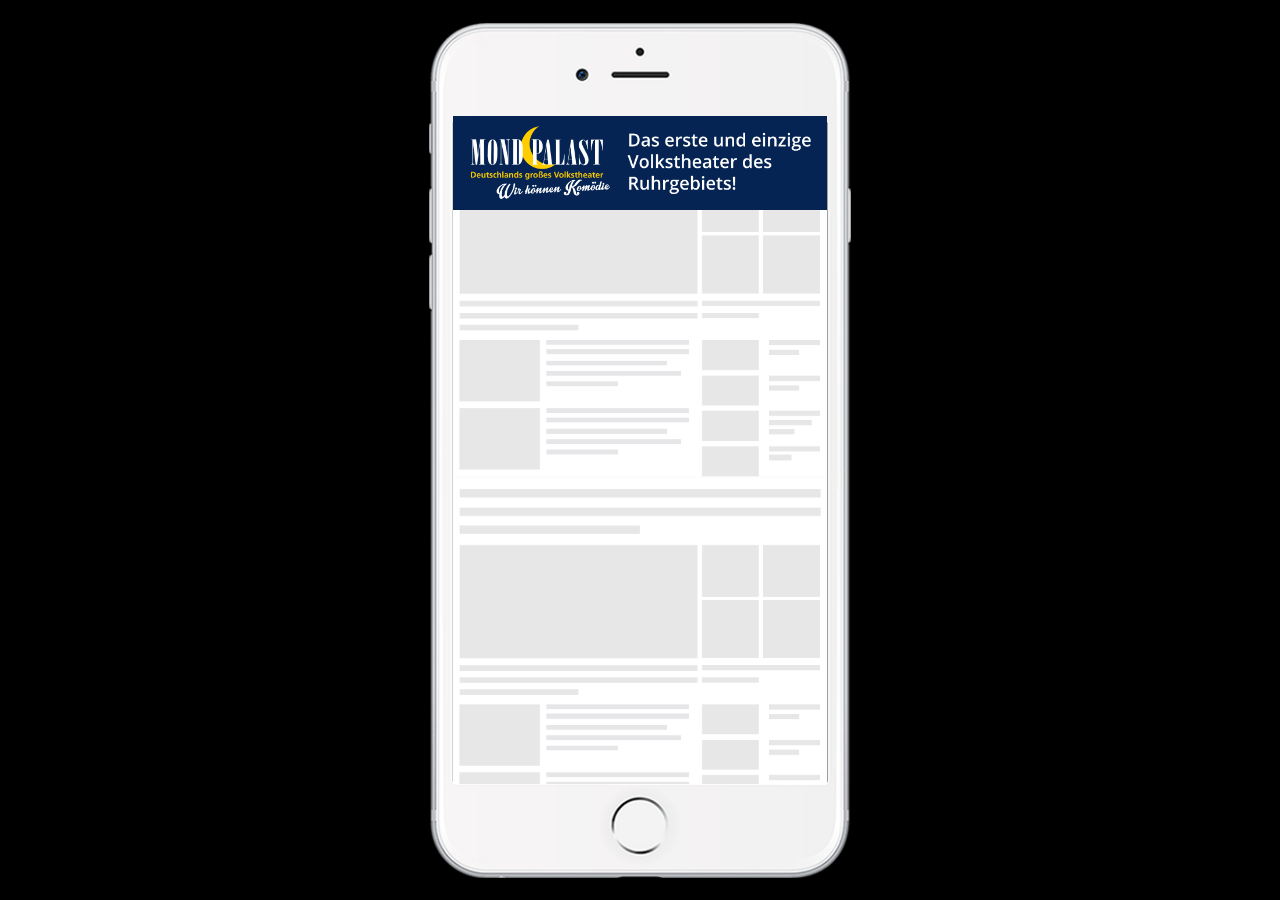
<file: index.html>
<!DOCTYPE html>
<html lang="en">
<head>
    <meta charset="UTF-8">
    <meta name="viewport" content="width=device-width, initial-scale=1.0">
    <title>Document</title>
    <style>
        html,
        body {
            margin: 0;
            padding: 0;

            height: 100%;

            background-color: rgb(0, 0, 0);
        }

        .phone {
            background: url('[data-uri]') 50% 50% no-repeat;
            background-size: contain;

            width: 444px;
            height: 95%;

            position: absolute;
            top: 0;
            left: 0;
            bottom: 0;
            right: 0;
            margin: auto;
        }

        .phone.mobile {
            background: none;

            width: 100%;
            height: 100%;

            position: relative;
        }

        iframe {
            width: 88.7%;
            height: 78.1%;

            position: absolute;
            top: 0;
            left: 0;
            bottom: 0;
            right: 0;
            margin: auto;
        }

        .phone.mobile iframe {
            width: 100%;
            height: 100%;

            position: relative;
        }
    </style>
</head>
<body>
    <div class="phone">
        <iframe src="index2.html" frameborder="0"></iframe>
    </div>

    <script>
        function detectMob() {
            const toMatch = [
                /Android/i,
                /webOS/i,
                /iPhone/i,
                /iPad/i,
                /iPod/i,
                /BlackBerry/i,
                /Windows Phone/i
            ];

            return toMatch.some((toMatchItem) => {
                return navigator.userAgent.match(toMatchItem);
            });
        }

        if (!detectMob()) {
            var phone = document.querySelector('.phone');

            var k_phone = 900 / 444;

            function resize() {
                phone.style.width = phone.offsetHeight / k_phone + 'px';
            }

            document.addEventListener('DOMContentLoaded', function() {
                resize();
            });

            window.onresize = function(event) {
                resize();
            };
        } else {
            document.querySelector('.phone').classList.add('mobile');
        }

    </script>
</body>
</html>
</file>
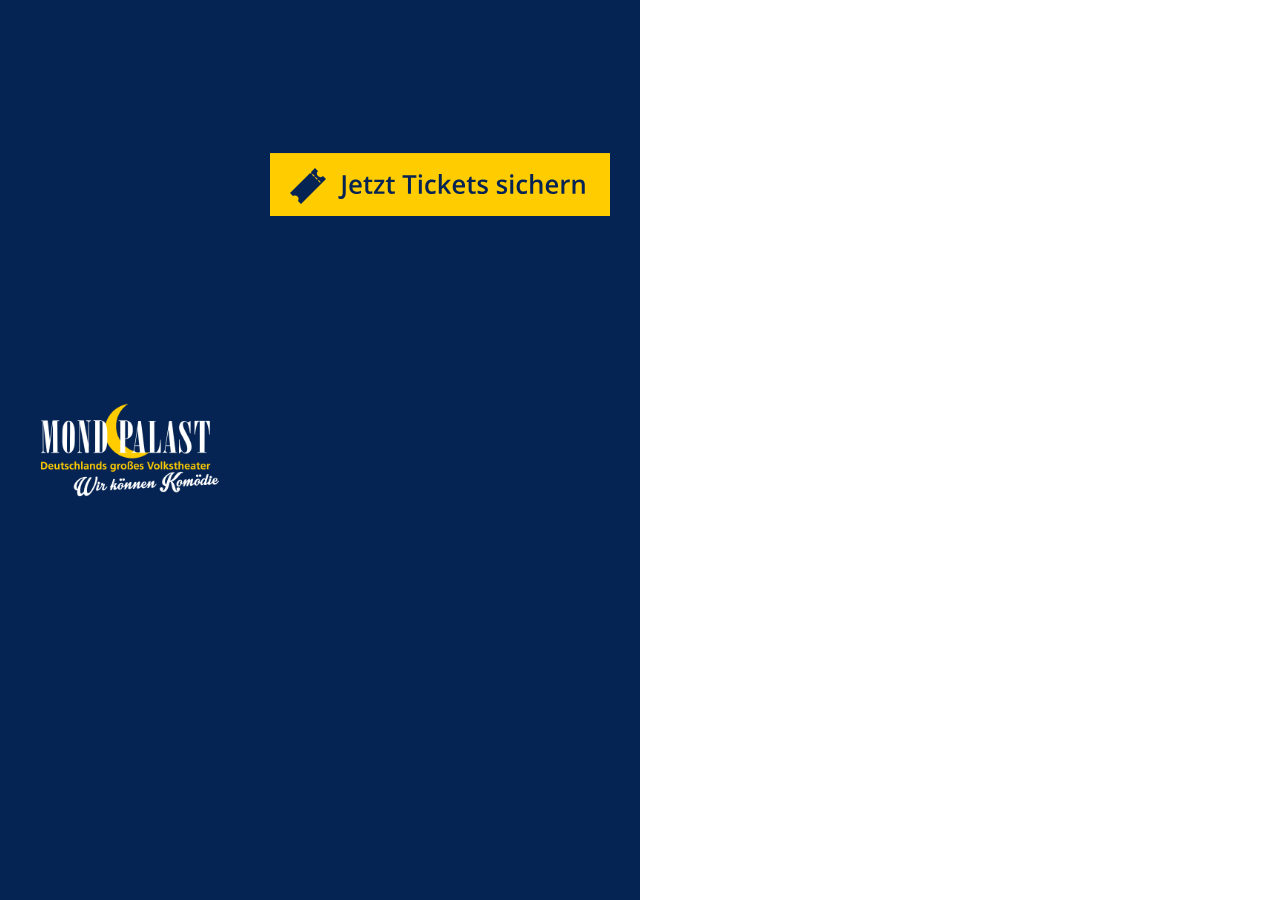
<file: bottom/index.html>
<!DOCTYPE html>
<html lang="en">

<head>
  <meta charset="UTF-8" />
  <title>Bottom</title>
  <meta name="generator" content="" />
  <meta name="viewport" content="width=device-width, initial-scale=1,maximum-scale=1.0, user-scalable=no" />
  <link rel="stylesheet" href="style.css" />
</head>

<body>
  <div class="container">
    <div class="bg"></div>
    <div class="logo background"></div>
    <div class="btn background"></div>
  </div>
  <script>
    var isInterstitial = false;

    var avgVStart = 0.01;
    var avgVEnd = 0.0;

    var x_click = document.querySelector(".container");
    x_click.addEventListener("click", clickout_1);
    var clickTag = "";

    var dspx_debug = readGETParameter("dspx_debug");

    function readGETParameter(c) {
      var o = window.location.search.substring(1);
      var n = o.split("&");
      for (var e = 0; e < n.length; e++) {
        var i = n[e].split("=");
        if (i[0] == c) {
          return decodeURIComponent(i[1]);
        }
      }
      return c == "encodelevel" ? 2 : 0;
    }

    function fireASCClicks() {
      var _c = "dspx_clicktagASC",
        _nn = 5;
      var cASC = function (c, nn) {
        var n = window.location.search.substring(1),
          i = n.split("&");
        var aa = [];
        for (var e = 0; e < i.length; e++) {
          var o = i[e].split("=");
          for (var ni = 0; ni < nn; ni++) {
            if (ni == 0) cc = c;
            else cc = c + ni;
            if (o[0] == cc) {
              aa.push(decodeURIComponent(o[1]));
            }
          }
        }
        return aa;
      };
      var ctASC = cASC(_c, _nn);
      for (i = 0; i < ctASC.length; i++) {
        if (dspx_debug == 1) console.log("fire Click ASC:" + ctASC[i]);
        new Image().src = ctASC[i];
      }
    }

    function clickout_1() {
      fireASCClicks();
      var e = readGETParameter("clicktag") || clickTag;
      if (dspx_debug == 1) {
        console.log(e);
      }
      window.open(e);
    }

    function track_vtr(progress) {
      if (progress == 0) {
        console.log(progress);
      } else if (progress == 25) {
        console.log(progress);
      } else if (progress == 50) {
        console.log(progress);
      } else if (progress == 75) {
        console.log(progress);
      } else if (progress == 100) {
        console.log(progress);
      }
    }
  </script>

</body>

</html>
</file>
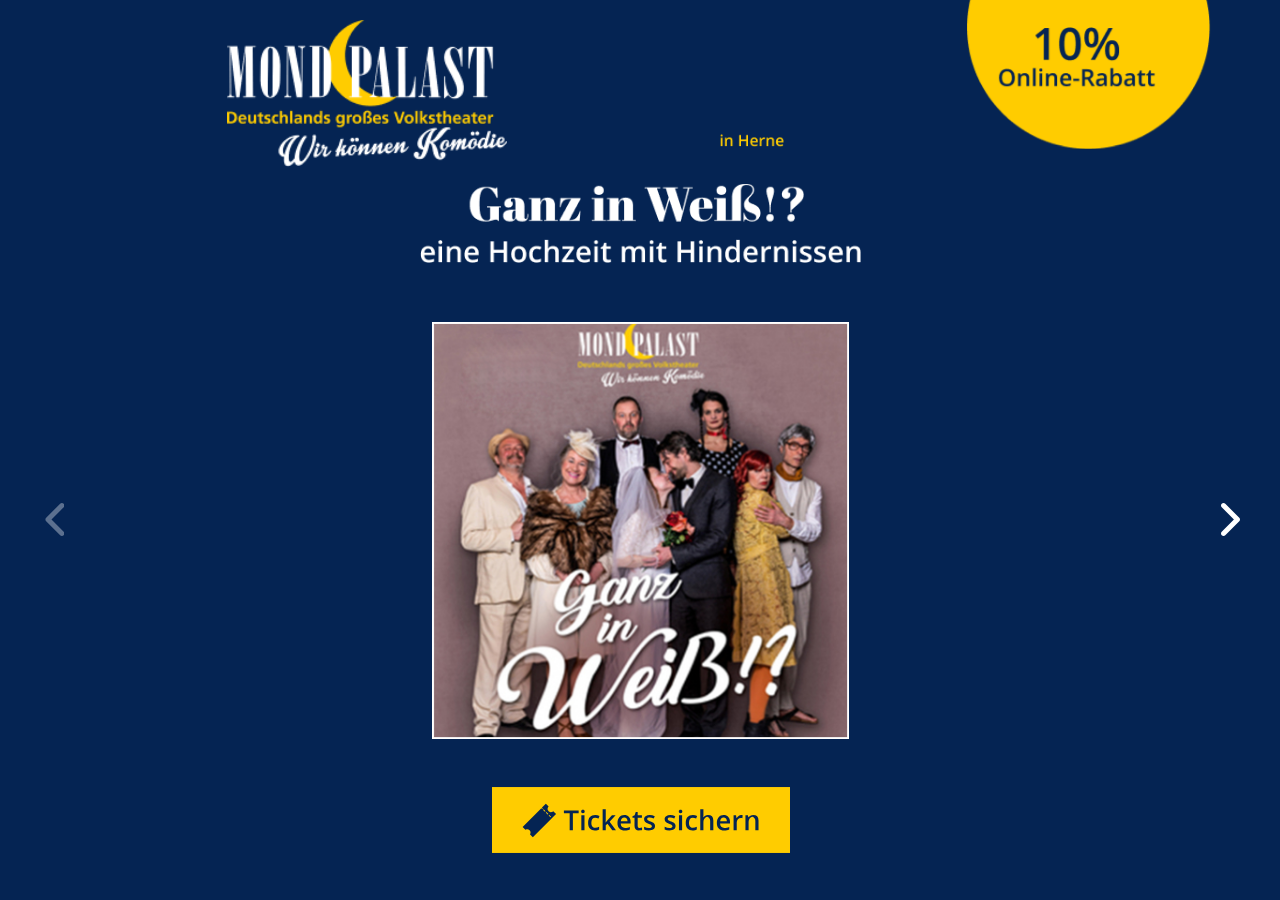
<file: scroller/index.html>
<!DOCTYPE html>
<html lang="en">

<head>
  <meta charset="UTF-8">
  <title>main</title>
  <meta name="description" content="">
  <meta name="viewport" content="width=device-width, initial-scale=1,maximum-scale=1.0, user-scalable=no">

  <link rel="stylesheet" href="https://cdn.jsdelivr.net/npm/swiper@9/swiper-bundle.min.css" />

  <link rel="stylesheet" href="style.css">

</head>

<body>
  <div class="container">
    <div class="swiper mySwiper">
      <div class="swiper-wrapper">

        <div class="swiper-slide">
          <div class="bg"></div>
          <div class="logo background"></div>
          <div class="logo-add background"></div>
          <div class="sale background"></div>
          <div class="claim claim-1 background"></div>
          <div class="slider-image slider-image-1 background"></div>
          <div class="btn background"></div>
        </div>

        <div class="swiper-slide">
          <div class="bg"></div>
          <div class="logo background"></div>
          <div class="logo-add background"></div>
          <div class="sale background"></div>
          <div class="claim claim-2 background"></div>
          <div class="slider-image slider-image-2 background"></div>
          <div class="btn background"></div>
        </div>

        <div class="swiper-slide">
          <div class="bg bg-red"></div>
          <div class="logo-red background"></div>
          <div class="logo-add-red background"></div>
          <div class="sale background"></div>
          <div class="claim claim-1 background"></div>
          <div class="slider-image slider-image-3 background"></div>
          <div class="btn background"></div>
        </div>

        <div class="swiper-slide">
          <div class="bg"></div>
          <div class="logo background"></div>
          <div class="logo-add background"></div>
          <div class="sale background"></div>
          <div class="claim claim-4 background"></div>
          <div class="slider-image slider-image-4 background"></div>
          <div class="btn background"></div>
        </div>
        
      </div>
      <div class="swiper-button swiper-button-next"></div>
      <div class="swiper-button swiper-button-prev"></div>
    </div>
  </div>


<script>
  var isInterstitial = false;

  var avgVStart = 0.01;

  var avgVEnd = 0.0;

  var x_click = document.querySelector('.bg');
  var x_click1 = document.querySelector('.logo');
  var x_click2 = document.querySelector('.logo-add');
  var x_click3 = document.querySelector('.sale');
  var x_click4 = document.querySelector('.claim');
  var x_click5 = document.querySelector('.slider-image');
  var x_click6 = document.querySelector('.btn');

  x_click.addEventListener("click", clickout_1);
  x_click1.addEventListener("click", clickout_1);
  x_click2.addEventListener("click", clickout_1);
  x_click3.addEventListener("click", clickout_1);
  x_click4.addEventListener("click", clickout_1);
  x_click5.addEventListener("click", clickout_1);
  x_click6.addEventListener("click", clickout_1);



  var clickTag = '';

  var dspx_debug = readGETParameter('dspx_debug');

  function readGETParameter(c) {
    var o = window.location.search.substring(1);
    var n = o.split('&');
    for (var e = 0; e < n.length; e++) {
      var i = n[e].split('=');
      if (i[0] == c) {
        return decodeURIComponent(i[1])
      }
    }
    return c == 'encodelevel' ? 2 : 0
  }

  function fireASCClicks() {
    var _c = 'dspx_clicktagASC',
      _nn = 5;
    var cASC = function (c, nn) {
      var n = window.location.search.substring(1),
        i = n.split('&');
      var aa = [];
      for (var e = 0; e < i.length; e++) {
        var o = i[e].split('=');
        for (var ni = 0; ni < nn; ni++) {
          if (ni == 0) cc = c;
          else cc = c + ni;
          if (o[0] == cc) {
            aa.push(decodeURIComponent(o[1]))
          }
        }
      }
      return aa
    };
    var ctASC = cASC(_c, _nn);
    for (i = 0; i < ctASC.length; i++) {
      if (dspx_debug == 1) console.log('fire Click ASC:' + ctASC[i]);
      (new Image).src = ctASC[i]
    }
  }


  function clickout_1() {
    fireASCClicks();
    var e = readGETParameter('clicktag') || clickTag;
    if (dspx_debug == 1) {
      console.log(e);
    }
    window.open(e)
  }

  function track_vtr(progress) {
    if (progress == 0) {
      console.log(progress);
    } else if (progress == 25) {
      console.log(progress);
    } else if (progress == 50) {
      console.log(progress);
    } else if (progress == 75) {
      console.log(progress);
    } else if (progress == 100) {
      console.log(progress);
    }
  }
</script>

<script src="https://cdn.jsdelivr.net/npm/swiper@9/swiper-bundle.min.js"></script>

<script type="text/javascript" src="main.js"></script>
</body>

</html>
</file>
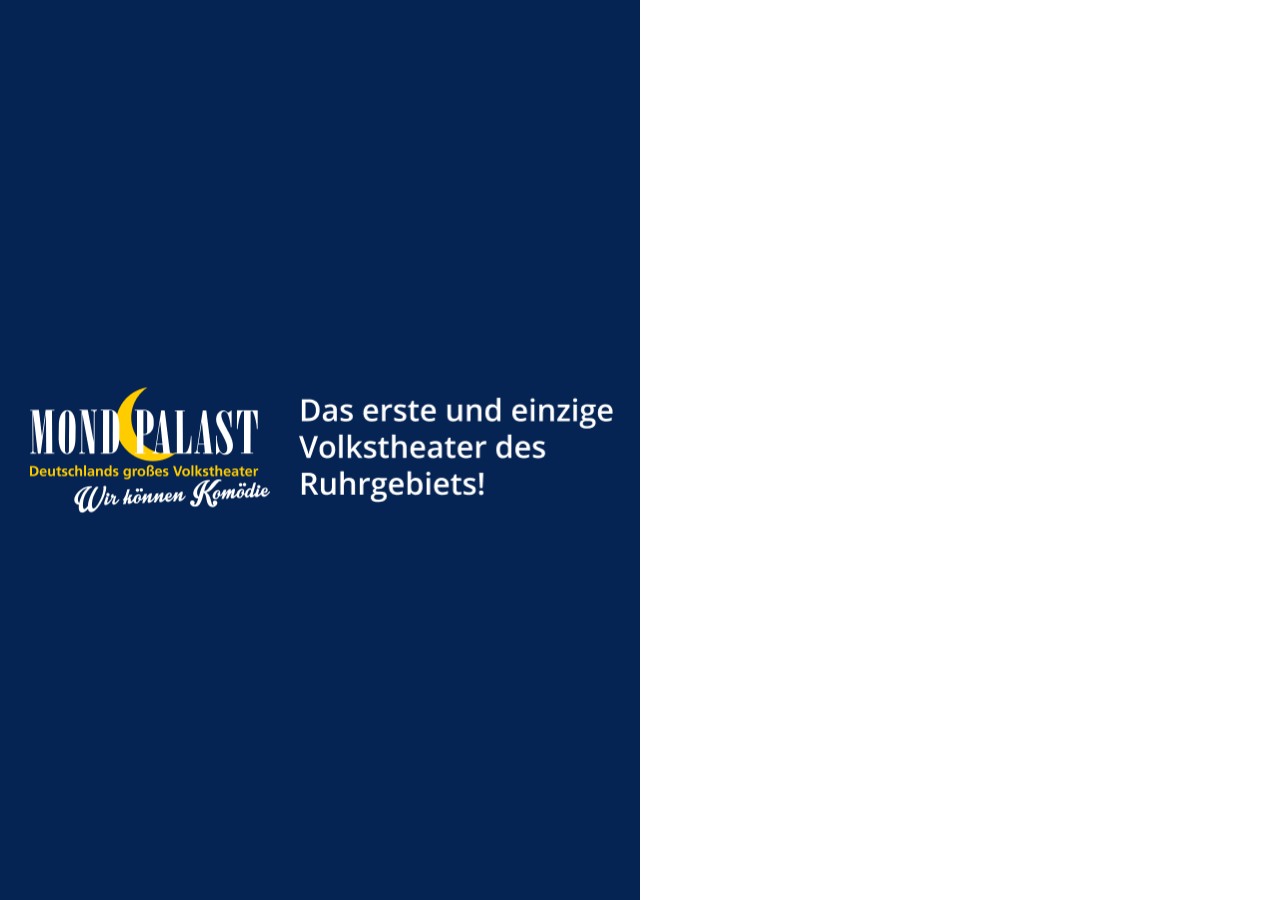
<file: top/index.html>
<!DOCTYPE html>
<html lang="en">

<head>
    <meta charset="UTF-8"/>
    <title>Top</title>
    <meta name="generator" content=""/>
    <meta name="viewport" content="width=device-width, initial-scale=1,maximum-scale=1.0, user-scalable=no"/>
    <link rel="stylesheet" href="style.css"/>
</head>

<body>
<div class="preloader">
    <div class="preloader__row">
        <div class="preloader__item"></div>
        <div class="preloader__item"></div>
    </div>
</div>
<div class="container">
    <div class="bg"></div>
    <div class="logo background"></div>
    <div class="claim background"></div>
</div>

<script>
  window.onload = function () {
    setTimeout(() => {
      document.body.classList.add('loaded_hiding');
      window.setTimeout(function () {
        document.body.classList.add('loaded');
        document.body.classList.remove('loaded_hiding');
      }, 500);
    }, 500)
  };
</script>

<script>
  var isInterstitial = false;

  var avgVStart = 0.01;
  var avgVEnd = 0.0;

  var x_click = document.querySelector('body');
  x_click.addEventListener('click', clickout_1);
  var clickTag = '';

  var dspx_debug = readGETParameter('dspx_debug');

  function readGETParameter(c) {
    var o = window.location.search.substring(1);
    var n = o.split('&');
    for (var e = 0; e < n.length; e++) {
      var i = n[e].split('=');
      if (i[0] == c) {
        return decodeURIComponent(i[1]);
      }
    }
    return c == 'encodelevel' ? 2 : 0;
  }

  function fireASCClicks() {
    var _c = 'dspx_clicktagASC',
      _nn = 5;
    var cASC = function (c, nn) {
      var n = window.location.search.substring(1),
        i = n.split('&');
      var aa = [];
      for (var e = 0; e < i.length; e++) {
        var o = i[e].split('=');
        for (var ni = 0; ni < nn; ni++) {
          if (ni == 0) cc = c;
          else cc = c + ni;
          if (o[0] == cc) {
            aa.push(decodeURIComponent(o[1]));
          }
        }
      }
      return aa;
    };
    var ctASC = cASC(_c, _nn);
    for (i = 0; i < ctASC.length; i++) {
      if (dspx_debug == 1) console.log('fire Click ASC:' + ctASC[i]);
      new Image().src = ctASC[i];
    }
  }

  function clickout_1() {
    fireASCClicks();
    var e = readGETParameter('clicktag') || clickTag;
    if (dspx_debug == 1) {
      console.log(e);
    }
    window.open(e);
  }

  function track_vtr(progress) {
    if (progress == 0) {
      console.log(progress);
    } else if (progress == 25) {
      console.log(progress);
    } else if (progress == 50) {
      console.log(progress);
    } else if (progress == 75) {
      console.log(progress);
    } else if (progress == 100) {
      console.log(progress);
    }
  }
</script>
<!-- <script type="text/javascript" src="./.js"></script> -->
</body>

</html>
</file>
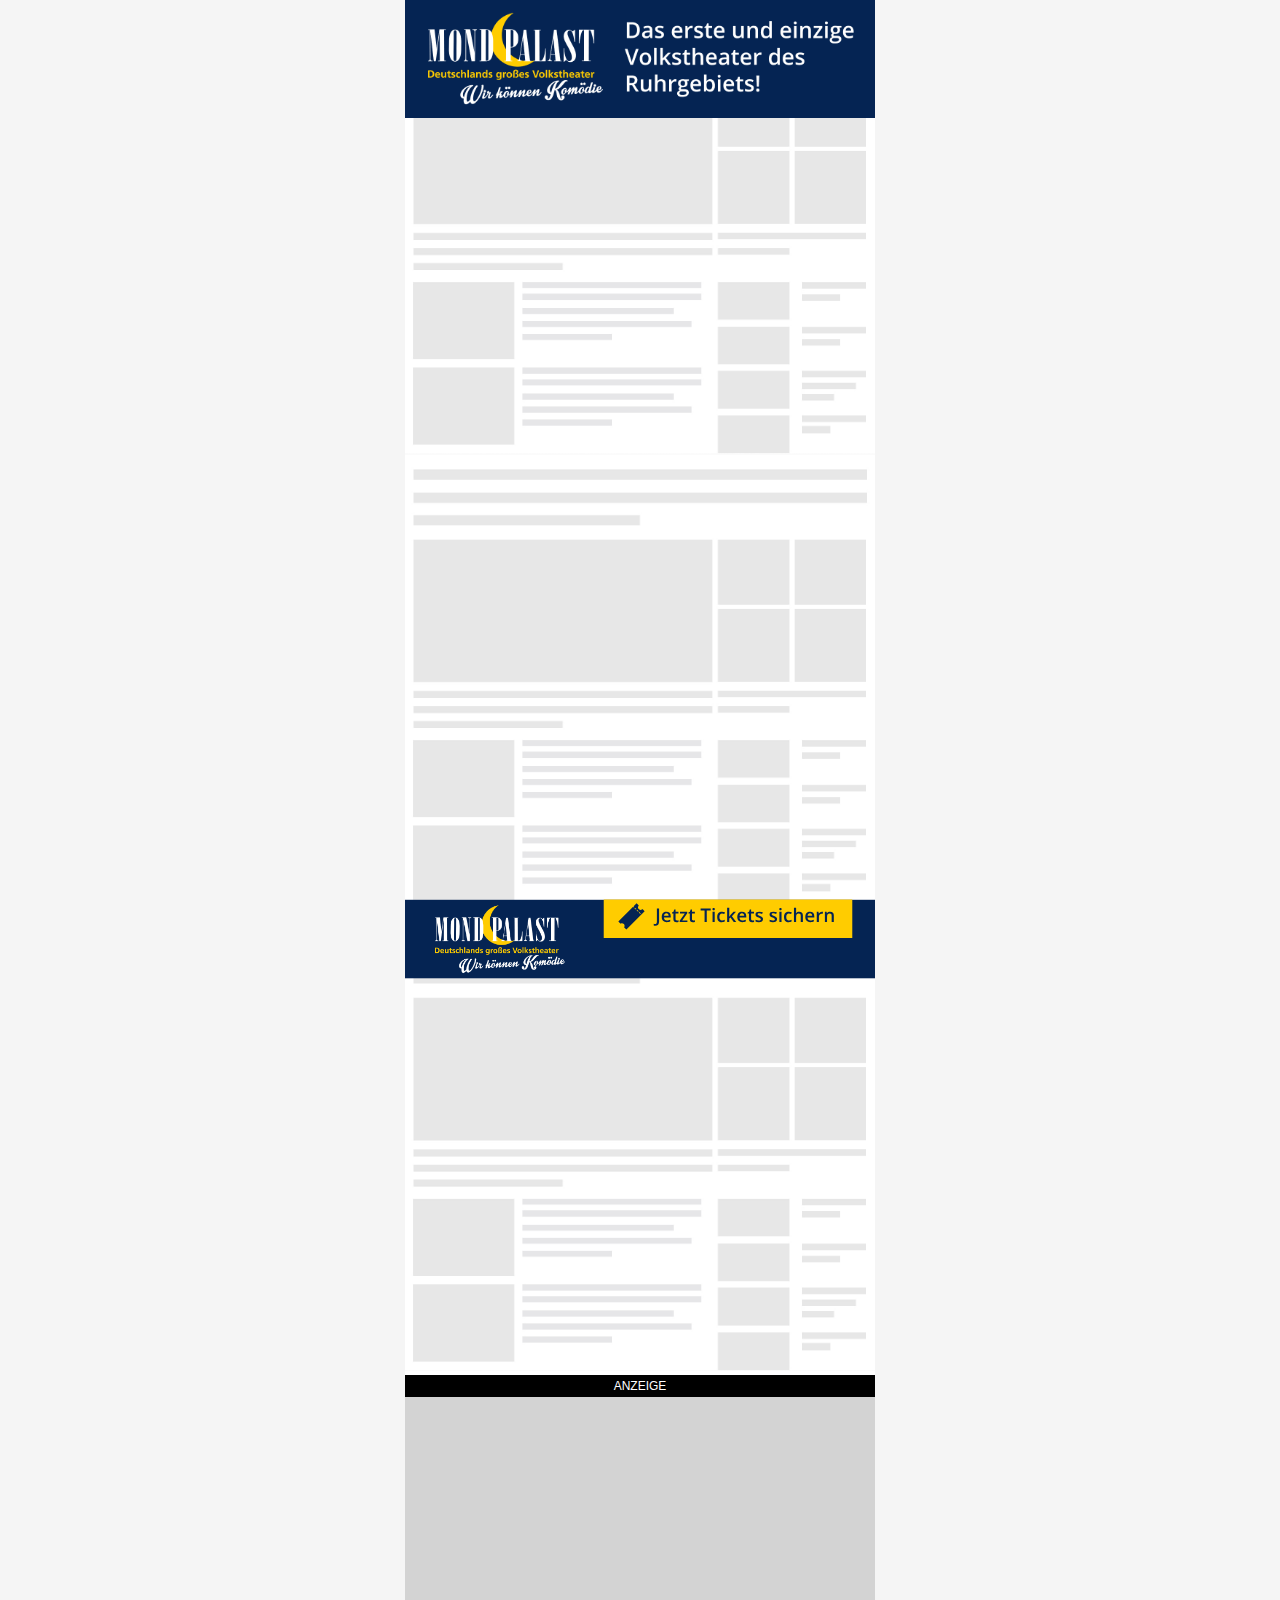
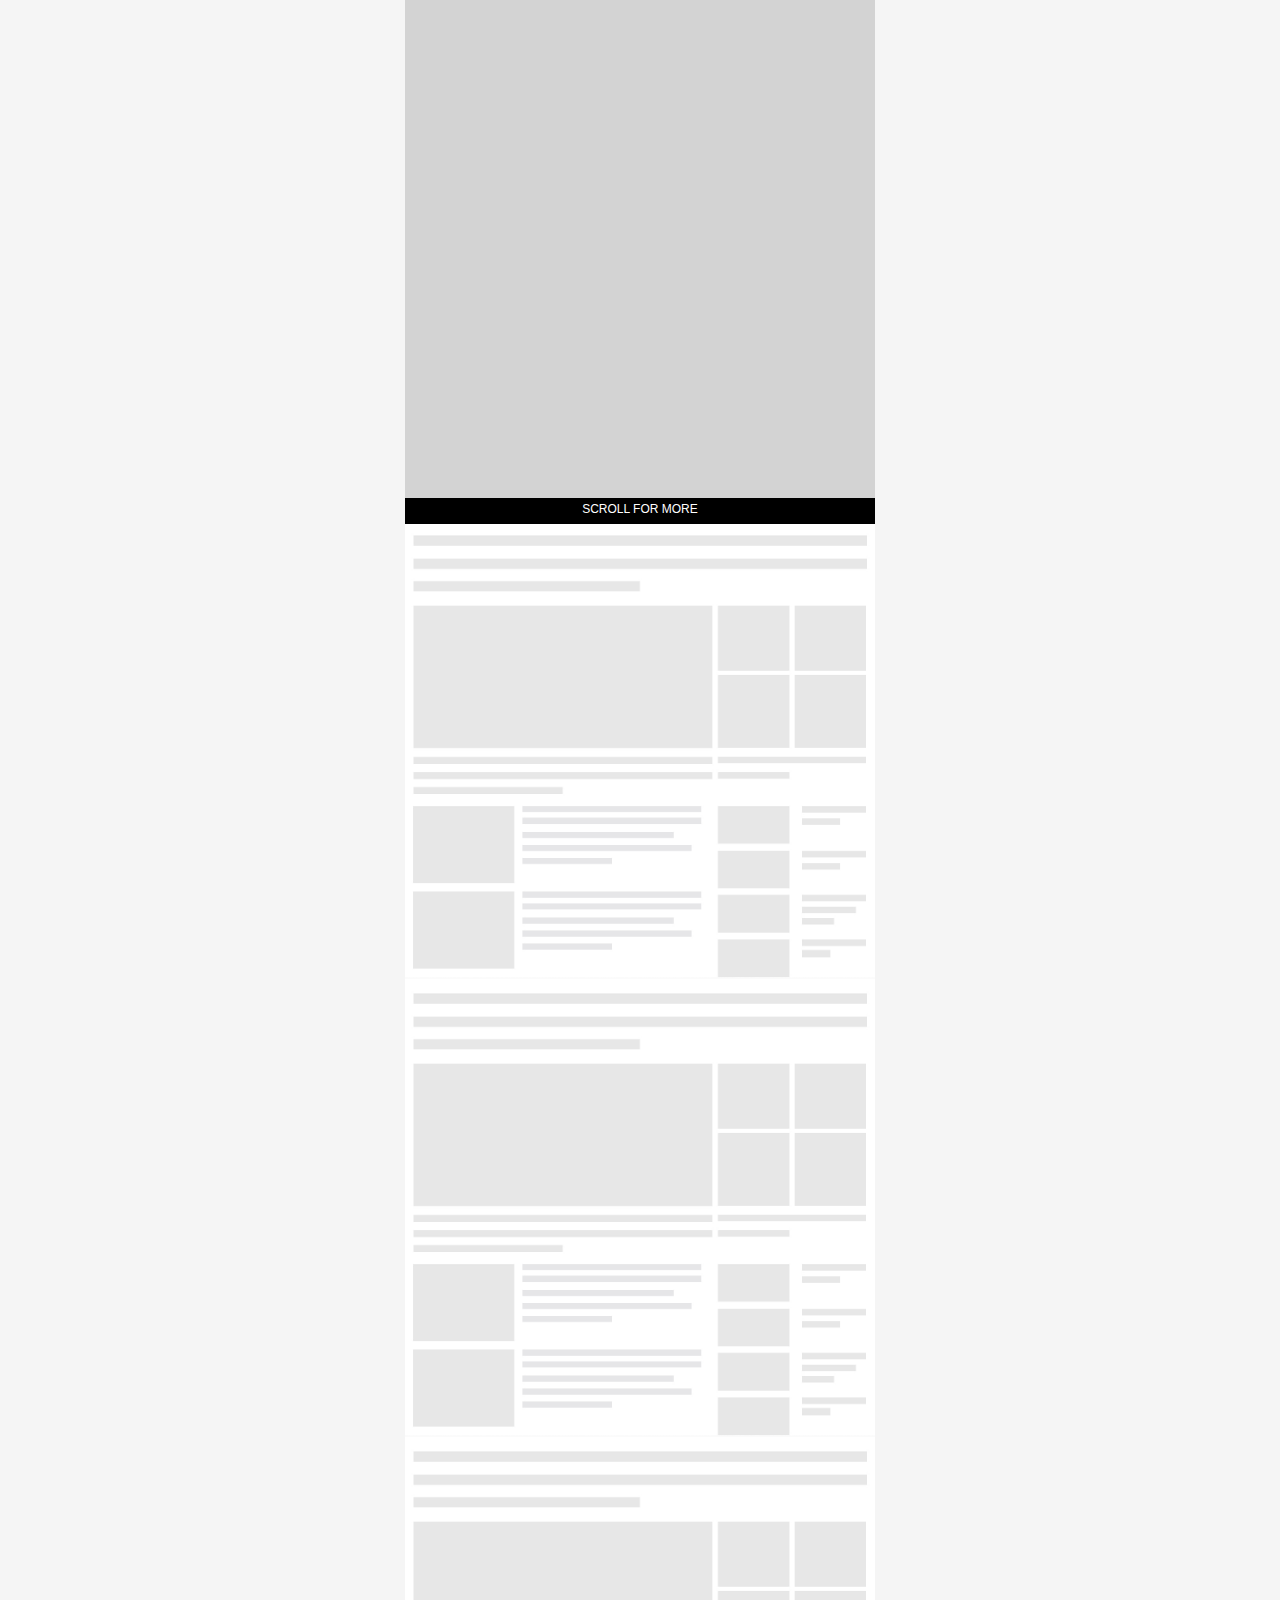
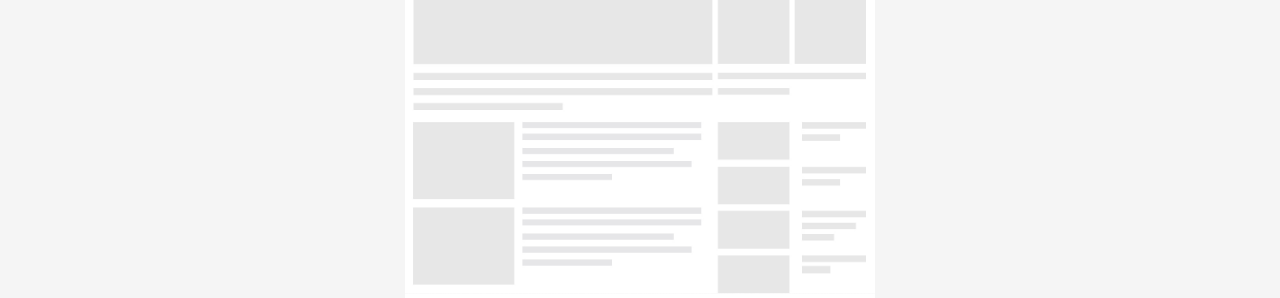
<file: index2.html>
<!DOCTYPE html>
<html lang="en">
<head>
    <meta charset="UTF-8">
    <title></title>
    <meta name="description" content="">
    <meta name="wow-ads:device-support" content="desktop,smartphone">
    <meta name="wow-ads:features" content="">
    <meta name="wow-ads:adname" content="interscroller_example">
    <meta name="viewport" content="width=device-width, initial-scale=1,maximum-scale=1.0, user-scalable=no">

    <style type="text/css">


        body, html {
            margin: 0;
            padding: 0;
        }

        .page {
            max-width: 470px;
            margin: 0 auto;
        }

        body {
            background-color: #f5f5f5;
            height: 100vh;
            overflow: auto;
        }

        .dummy {
            z-index: 200
        }

        .dummy, .dummy img {
            width: 100%;
            position: relative
        }

        .dummy img {
            -webkit-transform: translateZ(0);
            transform: translateZ(0)
        }

        .article {
            position: relative;
            max-width: 1228px;

            margin: 0 auto
        }

        .article, .article .dummy {
            background-color: #fff
        }

        .article img {
            display: block;
            position: relative;
            top: -4px;
            outline: none;
            padding: 0;
            margin: 0
        }

        p {
            margin: 2em;
            text-align: left;
            font-family: Arial;
            font-size: 1em
        }

        .ad-creative {
            overflow: hidden;
            left: 0;
            position: relative;
            width: 100%;
        }

        .ad-creative .ad-wrapper {
            width: 100%;
            height: inherit;
            text-align: center;
            box-sizing: border-box;
            top: 0;
            left: 0;
            right: 0
        }


        .ad-creative .top-line {
            position: absolute;
            z-index: 65000;
            left: 50%;
            transform: translate(-50%, 0);
            top: 0
        }

        .ad-creative .bottom-line {
            position: absolute;
            bottom: 0;
            left: 50%;
            transform: translate(-50%, 0);
            padding-bottom: 4px
        }

        .ad-creative .bottom-line, .ad-creative .top-line {
            width: 100%;
            font-family: Arial;
            text-transform: uppercase;
            font-size: 12px;
            background-color: #000;
            color: #fff;
            text-align: center
        }

        .ad-creative iframe, #banner-core {
            transition: height 500ms;
            left: 50%;
            transform: translate(-50%, 0);
        }

        #top-creative,
        #bottom-creative {
            position: fixed;
            z-index: 100;
            max-width: 470px;
            transition: all ease 400ms;
            transform: translate(0, 0);
            z-index: 1000;
            width: 100%;
        }

        #top-creative {
            top: 0;
        }

        #bottom-creative {
            bottom: 0;
        }

        #top-creative.hide {
            transform: translate(0, -100%);
        }

        #bottom-creative.hide {
            transform: translate(0, 100%);
        }

        #top-creative iframe,
        #bottom-creative iframe {
            width: 100%;
            height: 100%
        }


    </style>
<body>
<div id="page" class="page">

    <div id="test" style="position: fixed;height: 100vh"></div>
    <article class='article'>
        <div id="top-creative"></div>
        <div class="dummy"><img src="dummy.jpg"/></div>
        <div class="dummy"><img src="dummy.jpg"/></div>
        <div class="dummy"><img src="dummy.jpg"/></div>
        <div id="marker"></div>
        <div id="ad-creative" class='ad-creative ad-sticky '>

            <div class="ad-wrapper" id="inscroll-banner">

            </div>

        </div>
        <div class="dummy"><img src="dummy.jpg"/></div>
        <div class="dummy"><img src="dummy.jpg"/></div>
        <div class="dummy"><img src="dummy.jpg"/></div>
        <div id="bottom-creative"></div>
        <div id="log" style="position: fixed; top: 0;left: 0; width: 100px;z-index: 80000">

        </div>
    </article>
</div>
<script type="application/javascript">
    function createIframe(src, style) {
        var mainIframe = document.createElement("iframe");
        mainIframe.setAttribute("src", src);
        mainIframe.setAttribute("scrolling", "no");
        mainIframe.setAttribute("frameborder", "0");
        mainIframe.setAttribute("style", style);
        return mainIframe;
    }

    var isViewable = false;
    var scrollBarOffset = 0;
    /* == generator code == */

    var viewportWidth = window.document.getElementById('page').clientWidth;


    var topIframe = createIframe('./top/index.html?interscroller=true', 'bottom:0px;left:0;position:absolute;');
    var bannerTopDiv = document.createElement("div");
    bannerTopDiv.setAttribute("id", "banner-top");
    bannerTopDiv.setAttribute("style", "width: 100%;top: 0;height:" + (viewportWidth / 4) + "px; left: 0; overflow-x: hidden; overflow-y: hidden; position: relative; -webkit-transform: translateZ(0) translateX(0); -moz-transform: translateZ(0) translateX(0); transform: translateZ(0) translateX(0);");
    bannerTopDiv.appendChild(topIframe);
    var topCreativeContainer = document.getElementById("top-creative");
    topCreativeContainer.appendChild(bannerTopDiv);

    var bottomIframe = createIframe('./bottom/index.html?interscroller=true', 'bottom:0px;left:0;position:absolute;');
    var bannerBottomDiv = document.createElement("div");
    bannerBottomDiv.setAttribute("id", "banner-bottom");
    bannerBottomDiv.setAttribute("style", "width: 100%; top: 0;height:" + (viewportWidth / 5.981) + "px; left: 0; overflow-x: hidden; overflow-y: hidden; position: relative; -webkit-transform: translateZ(0) translateX(0); -moz-transform: translateZ(0) translateX(0); transform: translateZ(0) translateX(0);");
    bannerBottomDiv.appendChild(bottomIframe);
    var bottomCreativeContainer = document.getElementById("bottom-creative");
    bottomCreativeContainer.appendChild(bannerBottomDiv);


    var container = document.getElementById('inscroll-banner');
    container.setAttribute('style', 'height:100vh;overflow:hidden; position: relative; margin: 0px 0;background-color:lightgray');

    var inner = document.createElement('div');
    inner.setAttribute('id', 'banner-core');
    inner.setAttribute('style', 'width: 100%;top: 22px;height:100vh; clip: rect(0,100%,100%,0); overflow-x: hidden; overflow-y: hidden; position: fixed;');
    var art = document.createElement('iframe');

    art.setAttribute('src', 'scroller/index.html?interscroller=true');
    art.setAttribute('scrolling', 'no');
    art.setAttribute('frameborder', '0');
    art.setAttribute('style', 'bottom:0px;position:absolute;');

    var topLine = document.createElement('div');
    topLine.setAttribute('class', 'top-line');
    topLine.innerText = 'Anzeige';
    topLine.setAttribute('style', 'position:absolute;line-height: 23px; top:0; width:100%;background-color:black;color:white;z-index:65000');
    container.appendChild(topLine);

    var bottomLine = document.createElement('div');
    bottomLine.setAttribute('class', 'bottom-line');
    bottomLine.innerText = 'Scroll for more';
    bottomLine.setAttribute('style', 'position:absolute;line-height: 23px; bottom:0; width:100%;background-color:black;color:white;z-index:65000');
    container.appendChild(bottomLine);

    inner.appendChild(art);

    container.appendChild(inner);
    window.addEventListener('resize', resizeBanner, false);
    document.addEventListener('touchmove', function () {
        resizeBanner();
    });

    window.document.body.addEventListener('orientationchange', function () {
        //   log("resize offset"+scrollBarOffset);
    });
    var lastHeight = 0;
    var mobileMode = false;
    var creativeContainer = document.getElementById('ad-creative');

    function resizeBanner() {
        var viewportWidth = window.document.getElementById('page').clientWidth;
        bannerTopDiv.style.height = (viewportWidth / 4)+"px";
        bannerBottomDiv.style.height = (viewportWidth / 5.981)+'px';

        if (viewportWidth < 480) {
            mobileMode = false;

            var height = Math.min((creativeContainer.clientWidth * (480 / 320)), innerHeight - 44) + 44;

            //var height = 400 ;
            creativeContainer.style.height = (height) + "px";
            // inner.style.boxShadow = "rgba(0, 0, 0, 0.65) 0 0 4px 2px";
            lastHeight = height;
            scrollBarOffset = innerHeight - document.documentElement.clientHeight;
        } else {
            mobileMode = false;
            scrollBarOffset = 0;
            var height = Math.min((creativeContainer.clientWidth * (0.5)), innerHeight - 44) + 44;
            // var height = 560;
            //Math.min((creativeContainer.clientWidth * (480/320)),innerHeight-44);
            creativeContainer.style.height = height + 'px';
            inner.style.boxShadow = '';
        }

        container.style.height = creativeContainer.clientHeight + 'px';

        art.style.width = (container.clientWidth) + 'px';

        inner.style.width = container.clientWidth + 'px';
        topLine.style.width = container.clientWidth + 'px';
        topLine.style.height = 22 + 'px';
        bottomLine.style.height = 22 + 'px';
        bottomLine.style.width = container.clientWidth + 'px';

        art.style.height = (container.clientHeight - 44) + 'px';
        inner.style.height = (container.clientHeight - 44) + 'px';
        updateBannerDimensions();
        window.setTimeout(function () {

        }, 500);
    }

    function log(message) {
        document.getElementById('log').innerHTML = message;
    }

    resizeBanner();

    function updateBannerDimensions() {
        var pos = creativeContainer.getBoundingClientRect();
        if (pos.top < window.innerHeight - 80) {
            topCreativeContainer.className = "hide";
        } else {
            topCreativeContainer.className = "";
        }

        if (pos.top > -window.innerHeight + bottomCreativeContainer.clientHeight + 22) {
            bottomCreativeContainer.className = "hide";
        } else {
            bottomCreativeContainer.className = "";
        }
        if (isIFrameFullVisible(pos)) {

            inner.style.position = 'absolute';
        } else if (pos.top < 0) {
            var topPos = pos.top;
            inner.style.position = 'fixed';
            inner.style.top = topLine.clientHeight + 'px';
            inner.style.bottom = 'auto';
        } else {
            inner.style.position = 'fixed';

            if (mobileMode) {

                inner.style.top = topLine.clientHeight + 'px';
                inner.style.bottom = 'auto';
            } else {
                inner.style.top = 'auto';
                inner.style.bottom = (bottomLine.clientHeight - 1) + 'px';
            }

        }

        if (pos.top < 0 && pos.top > -(creativeContainer.clientHeight - topLine.clientHeight)) {

            topLine.style.position = 'fixed';
        } else {
            topLine.style.position = 'absolute';
        }

        if (pos.bottom > innerHeight && pos.bottom < innerHeight + (creativeContainer.clientHeight - bottomLine.clientHeight + 4)) {
            bottomLine.style.position = 'fixed';
        } else {
            bottomLine.style.position = 'absolute';
        }
    }

    function isIFrameFullVisible(pos) {
        return pos.top > 0 && (pos.top) <= (innerHeight - creativeContainer.clientHeight);
    }

    function isBannerVisible(pos) {
        if (mobileMode) {
            return pos.top < (creativeContainer.clientHeight / 4) && pos.top >= (-creativeContainer.clientHeight);
        } else {
            return pos.top < (window.innerHeight - creativeContainer.clientHeight) && pos.top >= (-creativeContainer.clientHeight);
        }
    }

    function checkElementVisibility(element) {
        var percentOfVisibility = 100;
        if (element != null) {
            var rect = element.getBoundingClientRect();
            var elHeight = rect.bottom - rect.top; // IE don't support properties .height
            var winHeight = getViewportSize().height;

            var diff = 0;
            if (rect.top > 0) {
                if (rect.top + rect.height > winHeight) {
                    diff = elHeight - ((rect.top + rect.height) - winHeight);
                } else {
                    diff = elHeight;
                }
            } else {
                diff = rect.top + elHeight;
                if (diff > winHeight) {
                    diff = winHeight;
                }
            }
            if (diff > 0) {
                percentOfVisibility = diff * 100 / elHeight;
            } else {
                percentOfVisibility = 0;
            }
        }
        return Math.round(percentOfVisibility);
    };


    function getViewportSize() {
        // this works for all browsers except IE8 and before
        if (window.innerWidth != null) {
            return {
                width: window.innerWidth,
                height: window.innerHeight
            };
        }

        // For IE (or any browser) in Standards mode
        if (document.compatMode === 'CSS1Compat') {
            return {
                width: document.documentElement.clientWidth,
                height: document.documentElement.clientHeight
            };
        }

        // For browsers in Quirks mode
        return {
            width: document.body.clientWidth,
            height: document.body.clientWidth
        };
    };

    var viewPercent = checkElementVisibility(inner);

    function updateViewableFlag() {
        var pos = container.getBoundingClientRect();
        isViewable = isBannerVisible(pos);
        
        viewPercent = checkElementVisibility(container);
    }

    function sendMessage() {
        var iframeRect = art.getBoundingClientRect();

        var obj = {
            viewable: isViewable,
            sasapi: '1234',
            rectangleLeft: iframeRect.left,
            rectangleTop: creativeContainer.getBoundingClientRect().top,
            rectangleWidth: iframeRect.width,
            rectangleHeight: iframeRect.height,
            viewablePercent: viewPercent,
        };

        art.contentWindow.postMessage(JSON.stringify(obj), '*');
    }

    window.onscroll = function () {
        updateBannerDimensions();
        updateIframe();
    };

    window.onload = function () {
        resizeBanner();
        updateIframe();
        window.setInterval(function () {
            updateIframe();
        }, 1000 / 30);
    };

    function updateIframe() {
        updateViewableFlag();
        sendMessage();
    }
</script>
</body>
</html>
</file>
<file: bottom/style.css>
html {
  font-size: 62.5%;
}

body {
  margin: 0;
  padding: 0;
  overflow: hidden;
  max-width: 640px;
  width: 100%;
  max-height: 160px;
  height: 100%;
  cursor: pointer;
}

.container {
  width: 100%;
  height: 100vh;
  position: relative;
}

.background{
  background-position: center;
  background-size: contain;
  background-repeat: no-repeat;
  position: absolute;
}

.bg{
  width: 100%;
  height: 100%;
  background-color: #052453;
  position: absolute;
  top: 0;
  left: 0;
}

.logo {
  width: calc((178/640) * 100%);
  height: calc((93/107) * 100%);
  background-image: url("./assets/Logo.png");
  top: 50%;
  transform: translate(0%,-50%);
  left: calc((41/640) * 100%);
}

.btn {
  width: calc((340/640) * 100%);
  height: calc((63/107) * 100%);
  background-image: url("./assets/btn.svg");
  top: 50%;
  transform: translate(0%,-50%);
  top: calc((22/107) * 100%);
  right: calc((30/640) * 100%);
  animation-name: btn;
  animation-timing-function: linear;
  animation-duration: 1s;
  animation-iteration-count: infinite;
  animation-direction: alternate;
}


@keyframes btn {
  0%{
    transform: scale(0.95);
  }

  100%{
    transform: scale(1);
  }
}
</file>
<file: scroller/style.css>
html {
  font-size: 62.5%;
}

body {
  margin: 0;
  padding: 0;
  box-sizing: border-box;
  cursor: pointer;
}

.container {
  width: 100%;
  height: 100vh;
  position: relative;
}

.bg {
  width: 100%;
  height: 100%;
  background-color: #052453;
  position: absolute;
  top: 0;
  left: 0;
}

.bg-red {
  background-color: #5C000B;
}

.background {
  background-size: contain;
  background-repeat: no-repeat;
  background-position: center;
  position: absolute;
}

.swiper {
  width: 100%;
  height: 100%;
}

.logo {
  width: calc((302/640) * 100%);
  height: calc((157.5/960) * 100%);
  background-image: url("./assets/Logo.png");
  top: calc((21/960) * 100%);
  left: calc((49/960) * 100%);
}

.logo-red {
  width: calc((300/640) * 100%);
  height: calc((150.7/960) * 100%);
  background-image: url("./assets/Logo-slide-3.png");
  top: calc((23/960) * 100%);
  left: calc((49/960) * 100%);
}

.logo-add {
  width: calc((72/640) * 100%);
  height: calc((15/960) * 100%);
  background-image: url("./assets/Logo-add-main.png");
  top: calc((141.8/960) * 100%);
  left: calc((510/960) * 100%);
}

.logo-add-red {
  width: calc((80/640) * 100%);
  height: calc((15/960) * 100%);
  background-image: url("./assets/Logo-add-slide-3.png");
  top: calc((158.7/960) * 100%);
  left: calc((480/960) * 100%);
}

.sale {
  width: calc((258.5/640) * 100%);
  height: calc((258.5/960) * 100%);
  background-image: url("./assets/sale.png");
  top: calc((-100/960) * 100%);
  right: calc((-50/960) * 100%);
}

.claim {
  top: calc((195/960) * 100%);
  left: 50%;
  transform: translate(-50%, 0);
}

.claim-1 {
  width: calc((480/640) * 100%);
  height: calc((86/960) * 100%);
  background-image: url("./assets/main-claim-1.png");
}

.claim-2 {
  width: calc((584/640) * 100%);
  height: calc((93/960) * 100%);
  background-image: url("./assets/main-claim-2.png");
}

.claim-4 {
  top: calc((215.4/960) * 100%);
  width: calc((460/640) * 100%);
  height: calc((53/960) * 100%);
  background-image: url("./assets/main-claim-4.png");
}

.slider-image {
  width: calc((445/640) * 100%);
  height: calc((445/960) * 100%);
  top: calc((343/960) * 100%);
  left: 50%;
  transform: translate(-50%, 0);
}

.slider-image-1 {
  background-image: url("./assets/slide-1.jpg");
}

.slider-image-2 {
  background-image: url("./assets/slide-2.jpg");
}

.slider-image-3 {
  background-image: url("./assets/slide-3.jpg");
}

.slider-image-4 {
  background-image: url("./assets/slide-4.jpg");
}

.swiper-button {
  width: 19px;
  height: 33px;
  top: calc((560/960) * 100%);
  background-repeat: no-repeat;
  z-index: 100;
  cursor: pointer;
}

.swiper-button-prev::after,
.swiper-button-next::after {
  display: none !important;
}
        
.swiper-button-prev {
  background-image: url("./assets/left.svg");
  left: calc((33.4/960) * 100%);
}

.swiper-button-next {
  background-image: url("./assets/right.svg");
  right: calc((30/960) * 100%);
}

.swiper-button-disabled {
  pointer-events: auto !important;
}

.btn {
  width: calc((321/640) * 100%);
  height: calc((71/960) * 100%);
  background-image: url("./assets/btn-main.svg");
  bottom: calc((50/960) * 100%);
  left: 25%;
  animation-name: btn;
  animation-timing-function: linear;
  animation-duration: 1s;
  animation-iteration-count: infinite;
  animation-direction: alternate;
}

@keyframes btn {
  0%{
    transform: scale(0.95);
  }

  100%{
    transform: scale(1);
  }
}
</file>
<file: top/style.css>
html {
    font-size: 62.5%;
}

body {
    margin: 0;
    padding: 0;
    max-width: 640px;
    width: 100%;
    max-height: 160px;
    height: 100%;
    overflow: hidden;
    cursor: pointer;
}

.container {
    width: 100%;
    height: 100vh;
    background-color: #052453;
    position: relative;
}

.background{
    background-position: center;
    background-size: contain;
    background-repeat: no-repeat;
    position: absolute;
}

.bg{
    width: 100%;
    height: 100%;
    background-color: #052453;
    position: absolute;
    top: 0;
    left: 0;
}

.claim {
    width: calc((315/640) * 100%);
    height: calc((105/160) * 100%);
    background-image: url("./assets/claim.png");
    top: 50%;
    transform: translate(0%,-50%);
    right: calc((27.5/640) * 100%);
}

.logo {
    width: calc((240/640) * 100%);
    height: calc((125/160) * 100%);
    background-image: url("./assets/Logo.png");
    top: 50%;
    transform: translate(0%,-50%);
    left: calc((30/640) * 100%);
}

/*Preload*/

.preloader {
    position: fixed;
    left: 0;
    top: 0;
    right: 0;
    bottom: 0;
    background: #000000;
    z-index: 1001;
}

.preloader__row {
    position: relative;
    top: 50%;
    left: 50%;
    width: 70px;
    height: 70px;
    margin-top: -35px;
    margin-left: -35px;
    text-align: center;
    animation: preloader-rotate 2s infinite linear;
}

.preloader__item {
    position: absolute;
    display: inline-block;
    top: 0;
    background-color: #337ab7;
    border-radius: 100%;
    width: 35px;
    height: 35px;
    animation: preloader-bounce 2s infinite ease-in-out;
}

.preloader__item:last-child {
    top: auto;
    bottom: 0;
    animation-delay: -1s;
}

@keyframes preloader-rotate {
    100% {
        transform: rotate(360deg);
    }
}

@keyframes preloader-bounce {

    0%,
    100% {
        transform: scale(0);
    }

    50% {
        transform: scale(1);
    }
}

.loaded_hiding .preloader {
    transition: 0.3s opacity;
    opacity: 0;
}

.loaded .preloader {
    display: none;
}
</file>
